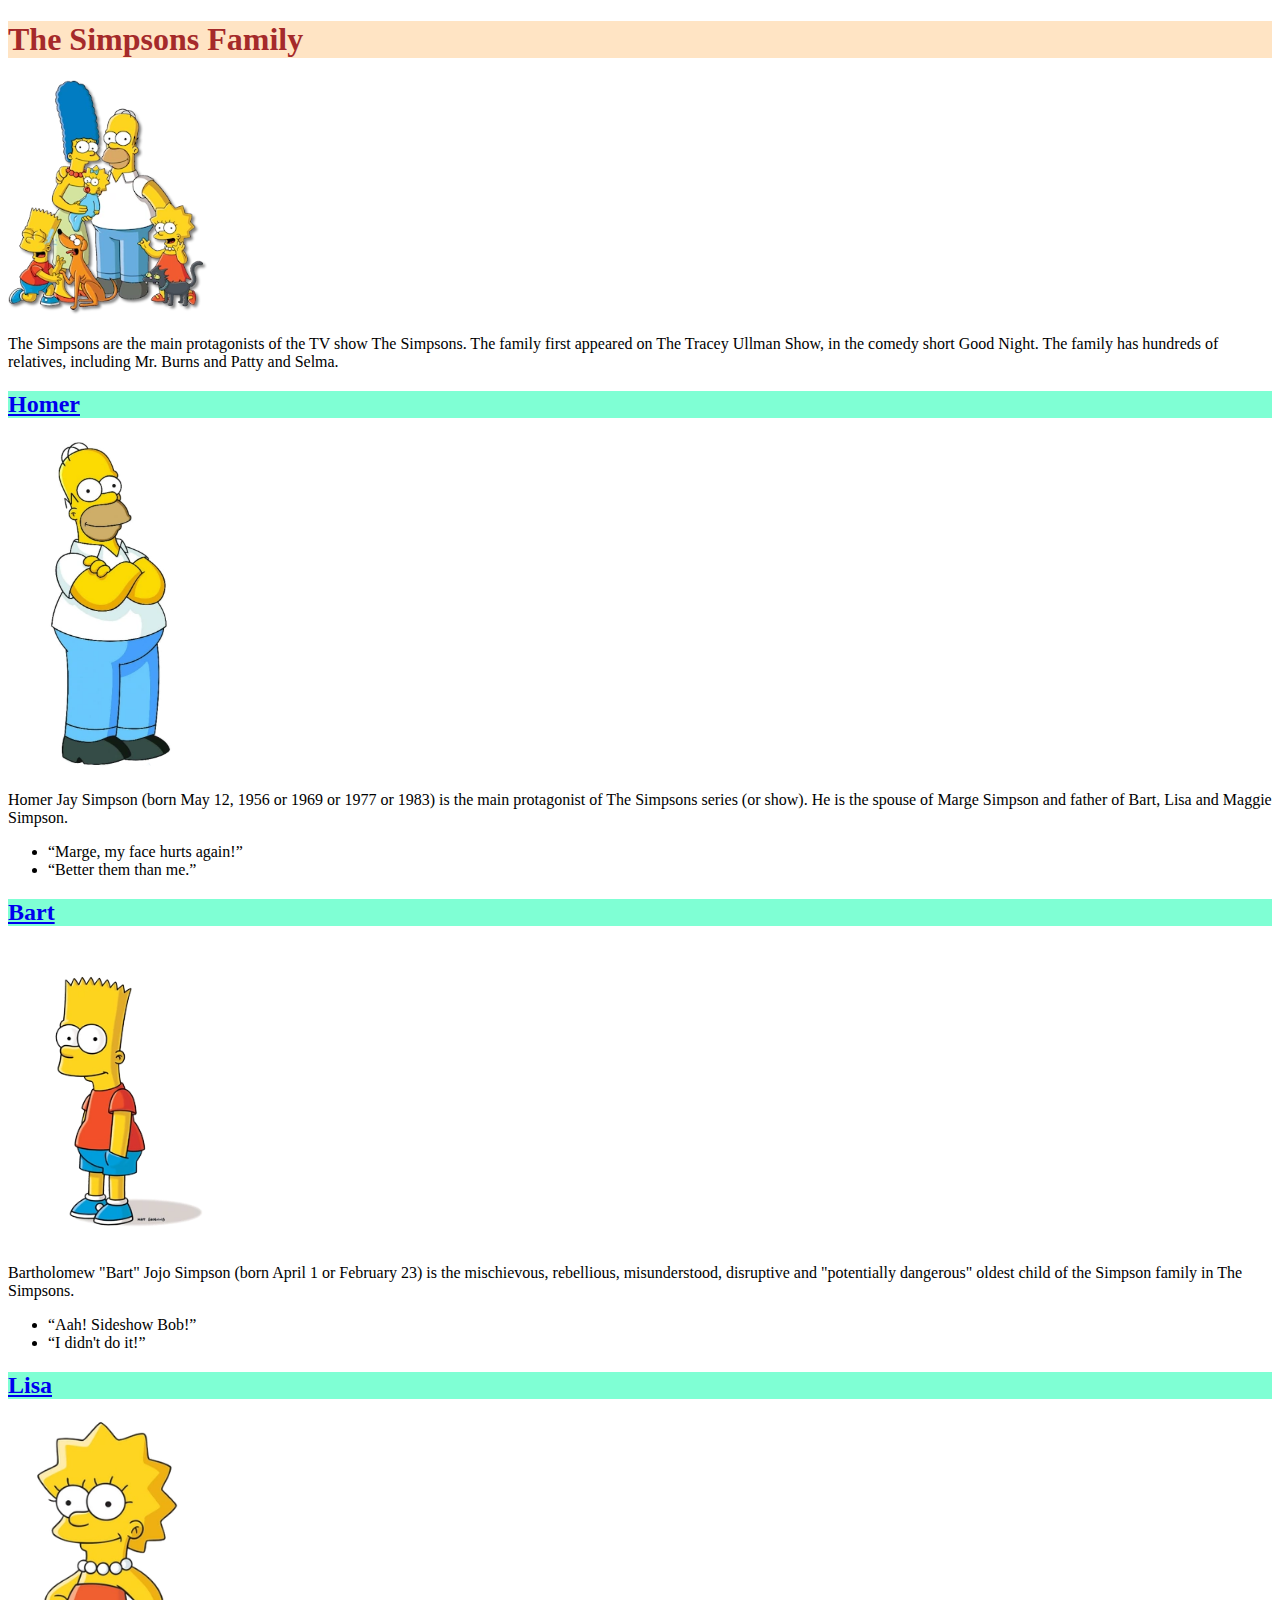
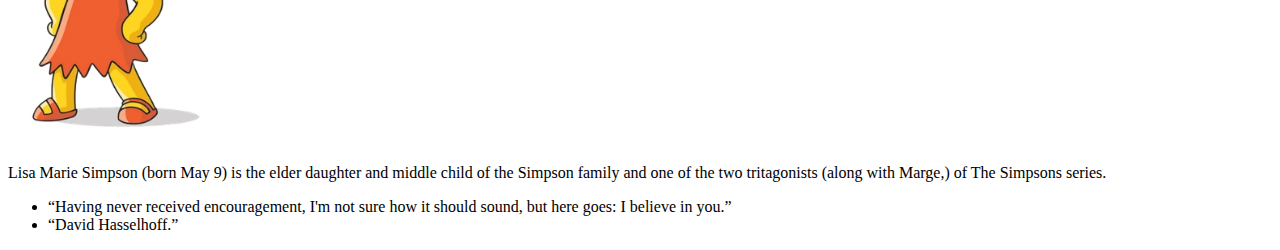
<file: Homework1/Lesson1/index.html>
<!DOCTYPE html>
<html lang="en">
<head>
    <meta charset="UTF-8">
    <title>Lesson 1</title>
    <link rel="stylesheet" href="Styles.css">
</head>
<body>

<h1>The Simpsons Family</h1>
<img src="../images/The_Simpsons_Simpsons_FamilyPicture.webp" alt="The Simpsons Family">
<p>The Simpsons are the main protagonists of the TV show The Simpsons. The family first appeared on The Tracey Ullman
    Show, in the comedy short Good Night. The family has hundreds of relatives, including Mr. Burns and Patty and
    Selma.</p>

<h2><a href="https://simpsons.fandom.com/wiki/Homer_Simpson">Homer</a></h2>
<img src="../images/Homer_Simpson.webp" alt="Homer">
<p>Homer Jay Simpson (born May 12, 1956 or 1969 or 1977 or 1983) is the main protagonist of The Simpsons series (or
    show). He is the spouse of Marge Simpson and father of Bart, Lisa and Maggie Simpson.</p>
<ul>
    <li>“Marge, my face hurts again!”</li>
    <li>“Better them than me.”</li>
</ul>

<h2><a href="https://simpsons.fandom.com/wiki/Bart_Simpson">Bart</a></h2>
<img src="../images/Bart_Simpson.webp" alt="Bart">
<p>Bartholomew "Bart" Jojo Simpson (born April 1 or February 23) is the mischievous, rebellious, misunderstood,
    disruptive and "potentially dangerous" oldest child of the Simpson family in The Simpsons.</p>
<ul>
    <li>“Aah! Sideshow Bob!”</li>
    <li>“I didn't do it!”</li>
</ul>

<h2><a href="https://simpsons.fandom.com/wiki/Lisa_Simpson">Lisa</a></h2>
<img src="../images/Lisa_Simpson_official.webp" alt="Lisa">
<p>Lisa Marie Simpson (born May 9) is the elder daughter and middle child of the Simpson family and one of the two
    tritagonists (along with Marge,) of The Simpsons series.</p>
<ul>
    <li>“Having never received encouragement, I'm not sure how it should sound, but here goes: I believe in you.”</li>
    <li>“David Hasselhoff.”</li>
</ul>

</body>
</html>
</file>
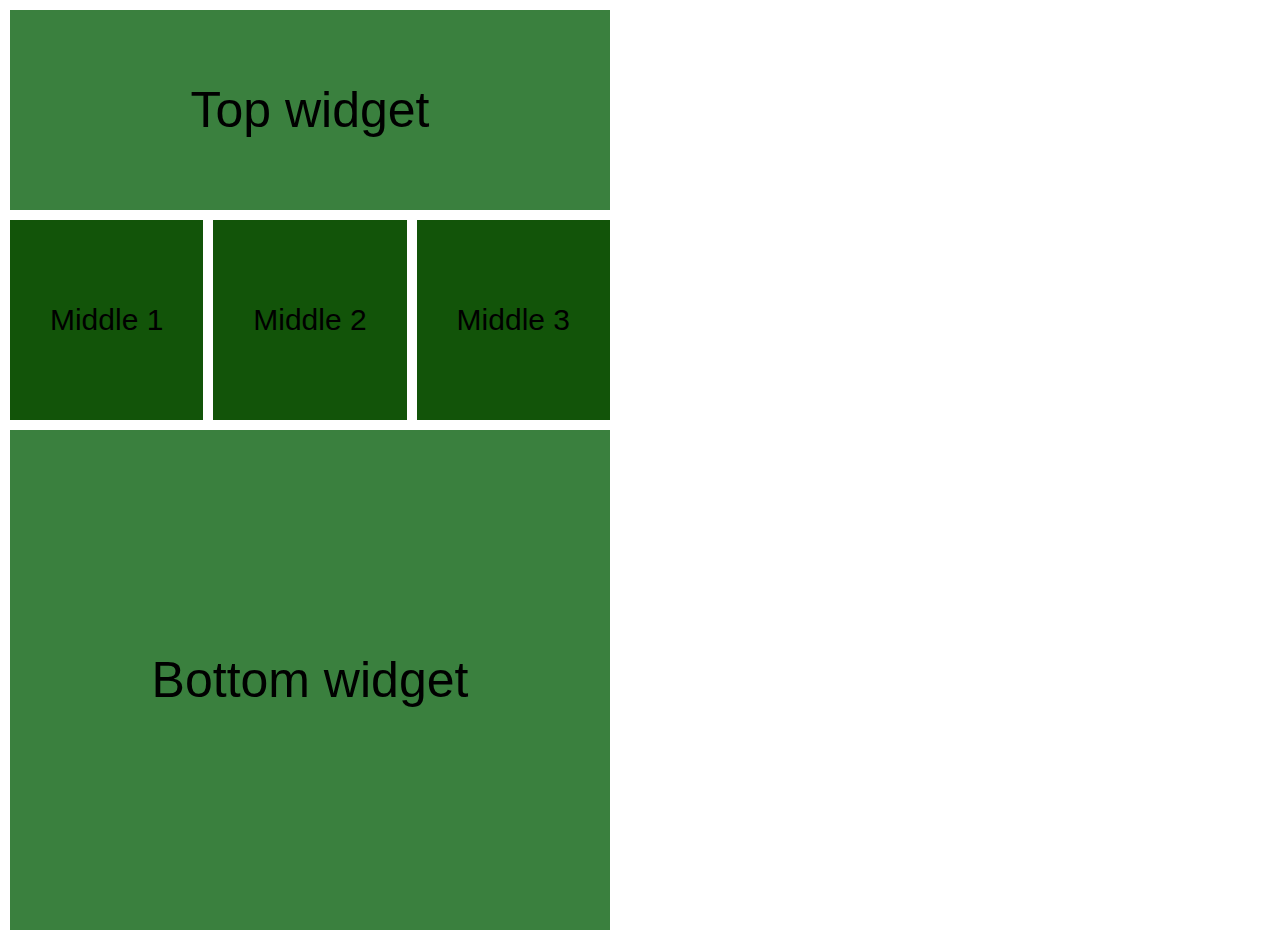
<file: Homework2/Blocks/index.html>
<!DOCTYPE html>
<html lang="en">
<head>
    <meta charset="UTF-8">
    <title>Lesson 2</title>
    <link rel="stylesheet" href="style.css">
</head>
<body>
<div class="main">
    <div>
        <div class="topContainer">Top widget</div>
        <div class="middleContainers">
            <div>Middle 1</div>
            <div>Middle 2</div>
            <div>Middle 3</div>
        </div>
        <div class="bottomContainer">Bottom widget</div>
    </div>
</div>
</body>
</html>
</file>
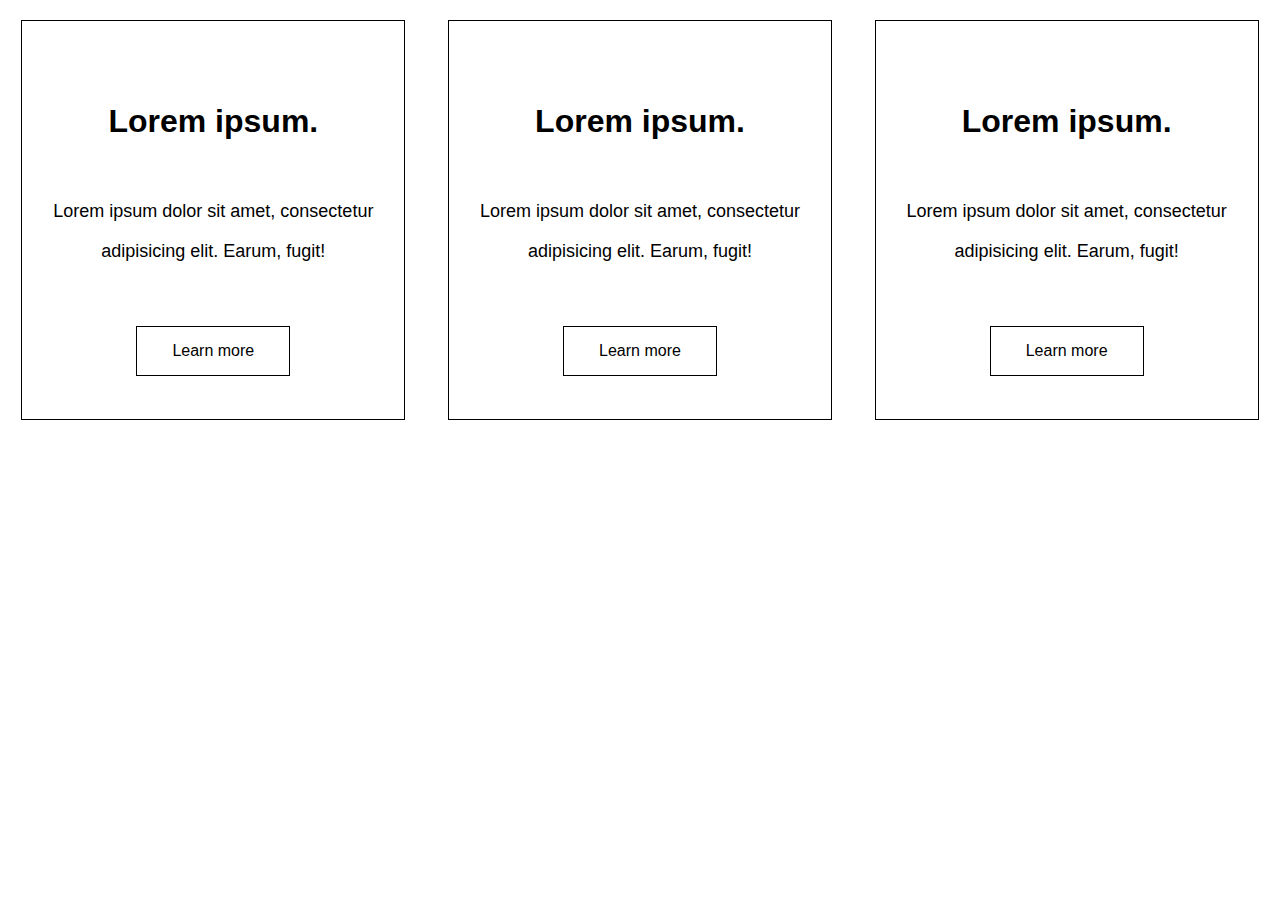
<file: Homework2/Cards/index.html>
<!DOCTYPE html>
<html lang="en">
<head>
    <meta charset="UTF-8">
    <title>Lesson 2</title>
    <link rel="stylesheet" href="style.css">
</head>
<body>
<div class="main">
    <div class="cards">
        <div class="heading">
            <h1>Lorem ipsum.</h1>
        </div>
        <div class="content">
            Lorem ipsum dolor sit amet, consectetur adipisicing elit. Earum, fugit!
        </div>
        <div class="button">
            <a href="#">Learn more</a>
        </div>
    </div>
    <div class="cards">
        <div class="heading">
            <h1>Lorem ipsum.</h1>
        </div>
        <div class="content">
            Lorem ipsum dolor sit amet, consectetur adipisicing elit. Earum, fugit!
        </div>
        <div class="button">
            <a href="#">Learn more</a>
        </div>
    </div>
    <div class="cards">
        <div class="heading">
            <h1>Lorem ipsum.</h1>
        </div>
        <div class="content">
            Lorem ipsum dolor sit amet, consectetur adipisicing elit. Earum, fugit!
        </div>
        <div class="button">
            <a href="#">Learn more</a>
        </div>
    </div>
</div>
</body>
</html>
</file>
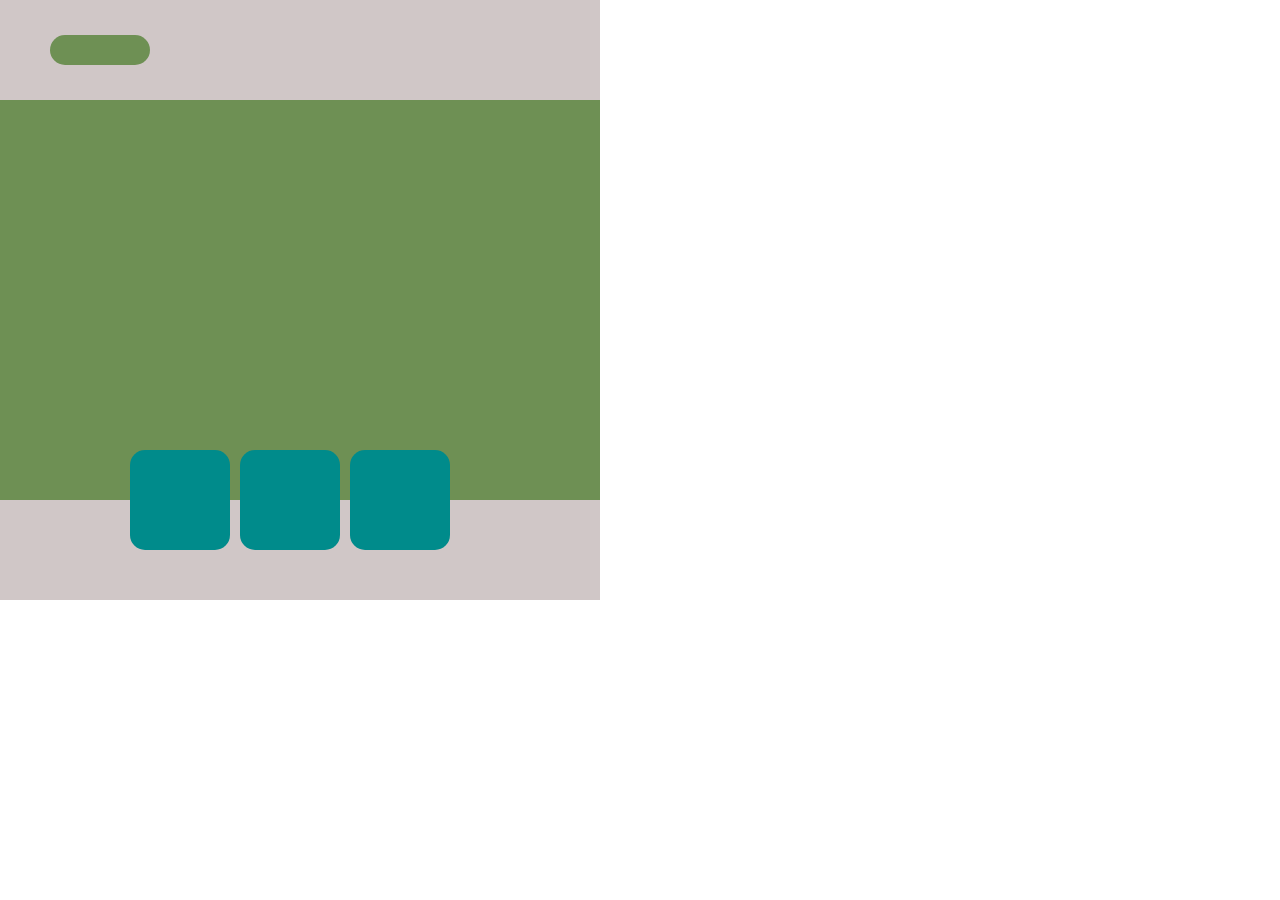
<file: Homework3/Cards1/index.html>
<!DOCTYPE html>
<html lang="en">
<head>
    <meta charset="UTF-8">
    <title>Lesson3</title>
    <link rel="stylesheet" href="style.css">
</head>
<body>
<div class="main">
    <div class="p100 green"></div>
    <div class="w100 h100 borderRadius backColor bottom relPos b1"></div>
    <div class="w100 h100 borderRadius backColor bottom relPos b2"></div>
    <div class="w100 h100 borderRadius backColor bottom relPos b3"></div>
    <div class="w100 h30 green borderRadius relPos"></div>
</div>

</body>
</html>
</file>
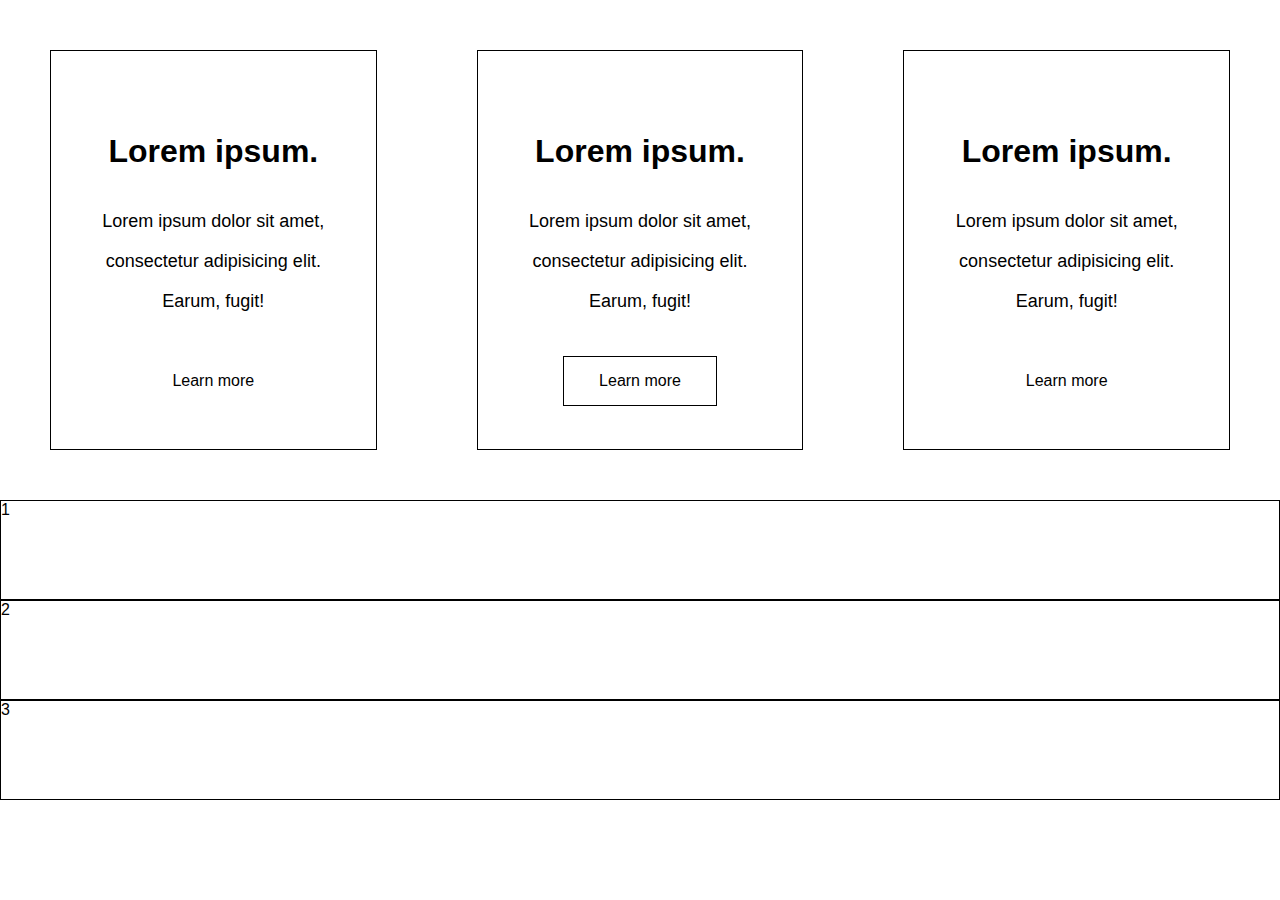
<file: Homework3/Cards2/index.html>
<!DOCTYPE html>
<html lang="en">
<head>
    <meta charset="UTF-8">
    <title>Lesson3</title>
  <link rel="stylesheet" href="style.css">
</head>
<body>
<div class="main displayTypeFlex w100">
    <div class="cards bdPrefs">
        <div class="heading displayTypeFlex justifyCenter items text">
            <h1>Lorem ipsum.</h1>
        </div>
        <div class="content displayTypeFlex w100 justifyCenter items text h100">
            Lorem ipsum dolor sit amet, consectetur adipisicing elit. Earum, fugit!
        </div>
        <div class="button displayTypeFlex w100 justifyCenter items">
            <a href="#">Learn more</a>
        </div>
    </div>
    <div class="cards bdPrefs">
        <div class="heading displayTypeFlex justifyCenter items text">
            <h1>Lorem ipsum.</h1>
        </div>
        <div class="content displayTypeFlex w100 justifyCenter items text h100">
            Lorem ipsum dolor sit amet, consectetur adipisicing elit. Earum, fugit!
        </div>
        <div class="button displayTypeFlex w100 justifyCenter items">
            <a class="bdPrefs" href="#">Learn more</a>
        </div>
    </div>
    <div class="cards bdPrefs">
        <div class="heading displayTypeFlex w100 justifyCenter items text">
            <h1>Lorem ipsum.</h1>
        </div>
        <div class="content displayTypeFlex w100 justifyCenter items text h100">
            Lorem ipsum dolor sit amet, consectetur adipisicing elit. Earum, fugit!
        </div>
        <div class="button displayTypeFlex w100 justifyCenter items">
            <a href="#">Learn more</a>
        </div>
    </div>
</div>
<div class="circle bdPrefs h100">1</div>
<div class="circle bdPrefs h100">2</div>
<div class="circle bdPrefs h100">3</div>
</body>
</html>
</file>
<file: Homework1/Lesson1/Styles.css>
h1{
    background-color: bisque;
    color: brown;
}
h2{
    background-color: aquamarine;
    color: aqua;
}
img{
    width: 200px;
}
</file>
<file: Homework2/Blocks/style.css>
body{
    margin: 0;
    font-family: "Roboto Light", sans-serif;
}

.main{
    display: flex;
    height: 100vh;
}

.topContainer{
    height: 200px;
    width: 600px;
    background-color: #3a803e;
    display: flex;
    justify-content: center;
    margin: 10px;
    align-items: center;
    font-size: 50px;
}

.middleContainers{
    height: 200px;
    width: 600px;
    display: flex;
    justify-content: space-between;
    margin: 10px;
    column-gap: 10px;
}

.middleContainers>div{
    height: 200px;
    width: 200px;
    background-color: #125409;
    display: flex;
    justify-content: center;
    align-items: center;
    font-size: 30px;
}

.bottomContainer{
    height: 500px;
    width: 600px;
    background-color: #3a803e;
    margin: 10px;
    display: flex;
    justify-content: center;
    align-items: center;
    font-size: 50px;
}
</file>
<file: Homework2/Cards/style.css>
* {
    margin: 0;
    padding: 0;
    box-sizing: border-box;
    font-family: "Roboto Light", sans-serif;
}

.main {
    height: 100vh;
    width: 100%;
    display: flex;
    justify-content: space-around;
}

.cards {
    height: 400px;
    width: 30%;
    margin: 20px;
    border: 1px solid black;
}

.heading{
    height: 120px;
    width: 100%;
    margin-top: 40px;
    display: flex;
    justify-content: center;
    align-items: center;
    text-align: center;
    /*background-color: chartreuse;*/
}

.content{
    height: 100px;
    width: 100%;
    padding: 25px;
    display: flex;
    justify-content: center;
    align-items: center;
    text-align: center;
    /*background-color: coral;*/
    line-height: 40px;
    font-size: 18px;
}

.button{
    height: 140px;
    width: 100%;
    display: flex;
    justify-content: center;
    align-items: center;
}

.button>a{
    text-decoration: none;
    color: black;
    border: 1px solid black;
    padding: 15px 35px;
}
</file>
<file: Homework3/Cards1/style.css>
*{
    margin:  0;
}

.main{
    height: 600px;
    width: 600px;
    background-color: #d0c7c7;
    margin: 0;
}

.w100{
    width: 100px;
}

.h100{
    height: 100px;
}

.borderRadius{
    border-radius: 15px;
}

.backColor{
    background-color:darkcyan;
}

.relPos{
    position: relative;
}

.b1{
    top: 450px;
    left: 130px;
}

.b2{
    top: 350px;
    left: 240px;

}

.b3{
    top: 250px;
    left: 350px;
}

.green{
    background-color: #6e9054;
}

.p100{
    width: 600px;
    height: 400px;
    position: absolute;
    top: 100px;
}

.h30{
    height: 30px;
    bottom: 265px;
    left: 50px;
}
</file>
<file: Homework3/Cards2/style.css>
* {
    margin: 0;
    padding: 0;
    font-family: "Roboto Light", sans-serif;
    box-sizing: border-box;
}

.main {
    height: 50%;
    justify-content: space-around;
}

.w100{
    width: 100%;
}

.displayTypeFlex{
    display: flex;
}

.justifyCenter{
    justify-content: center;
}

.bdPrefs{
    border: 1px solid black;
}

.items{
    align-items: center;
}

.text{
    text-align: center;
}

.cards {
    height: 400px;
    width: 30%;
    margin:50px;
}

.heading{
    height: 120px;
    width: 100%;
    margin-top: 40px;
}

.content{
    height: 100px;
    padding: 25px;
    line-height: 40px;
    font-size: 18px;
}

.button{
    height: 140px;
}

.button>a{
    text-decoration: none;
    color: black;
    padding: 15px 35px;
}

.h100{
    height: 100px;
}

circle{
    display: block !important;
    width: 100px;
    background-color: black ;
    border-radius:1px;
    position: absolute;
}
</file>
